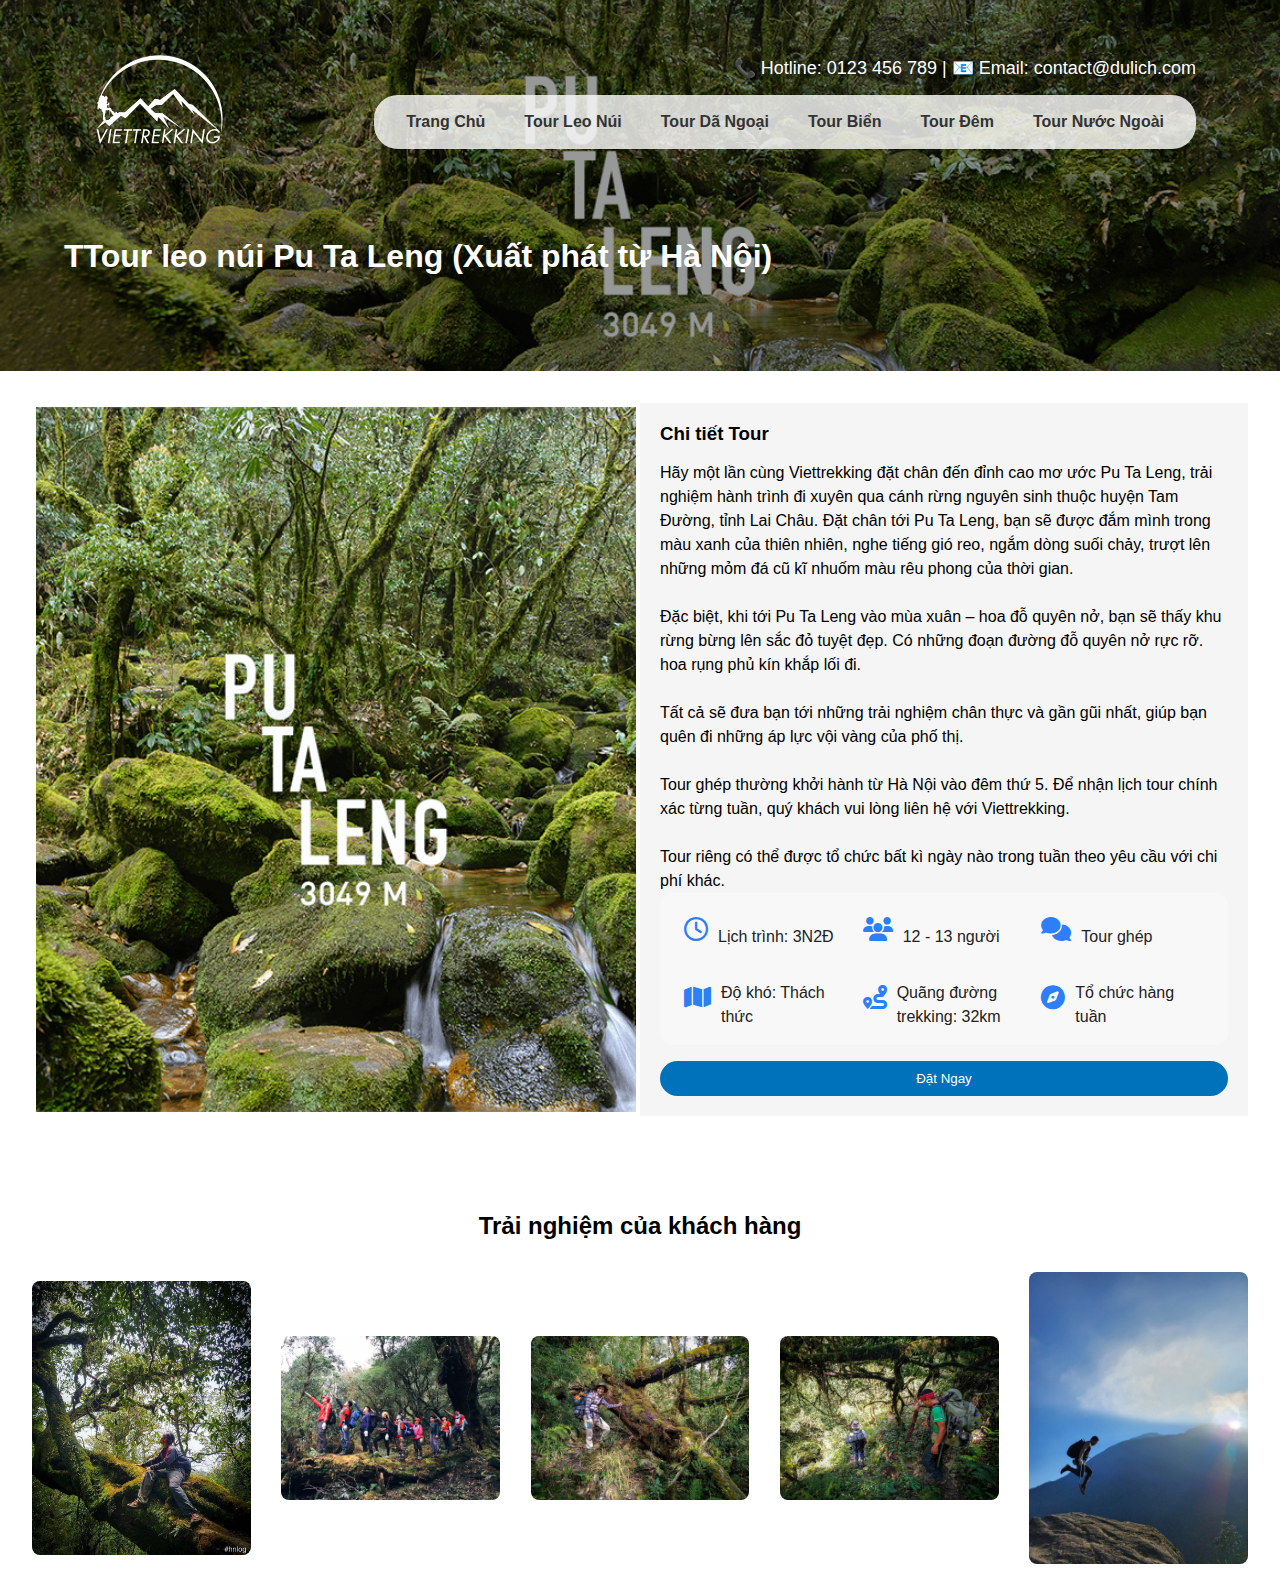
<file: chitiet-puleng.html>
<!DOCTYPE html>
<link rel="stylesheet"
    href="https://cdnjs.cloudflare.com/ajax/libs/font-awesome/6.5.1/css/all.min.css">
<html lang="vi">
    <head>
        <title>Trang Chủ - Du Lịch Ngon</title>
        <link rel="stylesheet" href="style.css">
    </head>
    <body>
        <div class="puleng">
            <header>
                <img src="images/logo-home.png" alt="Logo" class="logo">
                <div>
                    <div class="hotline-contain">
                        <p>📞 Hotline: 0123 456 789 | 📧 Email:
                            contact@dulich.com</p>
                    </div>
                    <nav class="contain-nav">
                        <a href="index.html" target="_blank">Trang Chủ</a>
                        <a href="danhmuc.html" target="_blank">Tour Leo Núi</a>
                        <a>Tour Dã Ngoại</a>
                        <a>Tour Biển</a>
                        <a>Tour Đêm</a>
                        <a>Tour Nước Ngoài</a>
                    </nav>
                </div>

            </header>
            <h1 class="label-detail">TTour leo núi Pu Ta Leng (Xuất phát từ Hà
                Nội)</h1>
        </div>
        <section class="container">
            <div class="image-box">
                <img src="images/putaleng.png" alt="Ảnh minh họa">
            </div>
            <div class="text-box">
                <div>
                    <h3>Chi tiết Tour</h3>
                    <p>
                        Hãy một lần cùng Viettrekking đặt chân đến đỉnh cao mơ
                        ước Pu Ta Leng, trải nghiệm hành trình đi xuyên qua cánh
                        rừng nguyên sinh thuộc huyện Tam Đường, tỉnh Lai Châu.
                        Đặt chân tới Pu Ta Leng, bạn sẽ được đắm mình trong màu
                        xanh của thiên nhiên, nghe tiếng gió reo, ngắm dòng suối
                        chảy, trượt lên những mỏm đá cũ kĩ nhuốm màu rêu phong
                        của thời gian.
                        <br /> <br />
                        Đặc biệt, khi tới Pu Ta Leng vào mùa xuân – hoa đỗ quyên
                        nở, bạn sẽ thấy khu rừng bừng lên sắc đỏ tuyệt đẹp. Có
                        những đoạn đường đỗ quyên nở rực rỡ. hoa rụng phủ kín
                        khắp lối đi.
                        <br /> <br />
                        Tất cả sẽ đưa bạn tới những trải nghiệm chân thực và gần
                        gũi nhất, giúp bạn quên đi những áp lực vội vàng của phố
                        thị.
                        <br /> <br />
                        Tour ghép thường khởi hành từ Hà Nội vào đêm thứ 5. Để
                        nhận lịch tour chính xác từng tuần, quý khách vui lòng
                        liên hệ với Viettrekking.
                        <br /> <br />
                        Tour riêng có thể được tổ chức bất kì ngày nào trong
                        tuần theo yêu cầu với chi phí khác.
                    </p>
                </div>

                <div class="tour-info">
                    <div class="info-item">
                        <i class="fa-regular fa-clock"></i>
                        <p>Lịch trình: 3N2Đ</p>
                    </div>
                    <div class="info-item">
                        <i class="fa-solid fa-users"></i>
                        <p>12 - 13 người</p>
                    </div>
                    <div class="info-item">
                        <i class="fa-solid fa-comments"></i>
                        <p>Tour ghép</p>
                    </div>
                    <div class="info-item">
                        <i class="fa-solid fa-map"></i>
                        <p>Độ khó: Thách thức</p>
                    </div>
                    <div class="info-item">
                        <i class="fa-solid fa-route"></i>
                        <p>Quãng đường trekking: 32km</p>
                    </div>
                    <div class="info-item">
                        <i class="fa-solid fa-compass"></i>
                        <p>Tổ chức hàng tuần</p>
                    </div>
                </div>

                <button class="card-btn"
                    onclick="showAlert('Đặt Tour thành công')">Đặt
                    Ngay</button>
            </div>

        </section>

        <section>
            <h2 style="text-align: center; padding: 32px 0px;">Trải nghiệm
                của khách hàng</h2>
            <div class="image-container">
                <img src="images/putaleng.jpg" alt="Ảnh 1">
                <img src="images/putaleng1.jpg" alt="Ảnh 2">
                <img src="images/putaleng2.jpg" alt="Ảnh 3">
                <img src="images/putaleng3.jpg" alt="Ảnh 4">
                <img src="images/kyquansan-6.png" alt="Ảnh 5">
            </div>
        </section>
    </body>
</html>
</file>
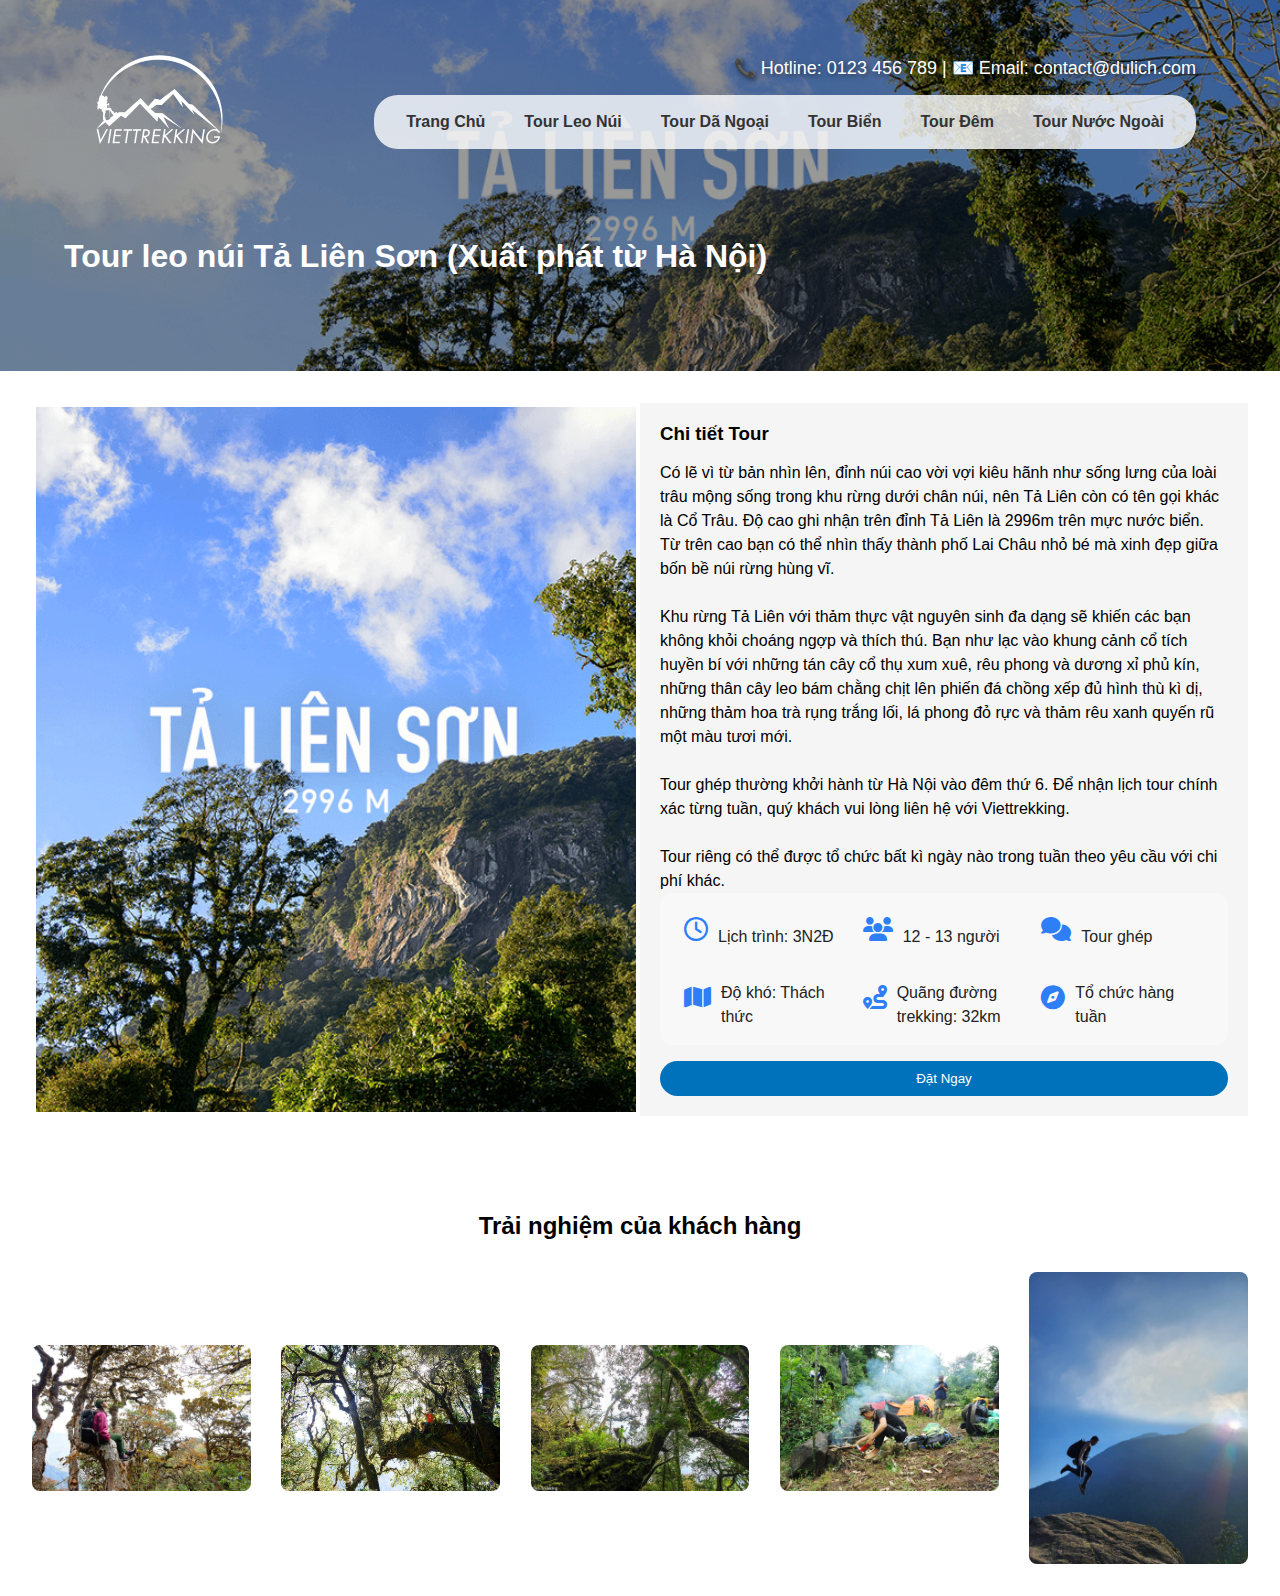
<file: chitiet-talienson.html>
<!DOCTYPE html>
<link rel="stylesheet"
    href="https://cdnjs.cloudflare.com/ajax/libs/font-awesome/6.5.1/css/all.min.css">
<html lang="vi">
    <head>
        <title>Trang Chủ - Du Lịch Ngon</title>
        <link rel="stylesheet" href="style.css">
    </head>
    <body>
        <div class="talienson">
            <header>
                <img src="images/logo-home.png" alt="Logo" class="logo">
                <div>
                    <div class="hotline-contain">
                        <p>📞 Hotline: 0123 456 789 | 📧 Email:
                            contact@dulich.com</p>
                    </div>
                    <nav class="contain-nav">
                        <a href="index.html" target="_blank">Trang Chủ</a>
                        <a href="danhmuc.html" target="_blank">Tour Leo Núi</a>
                        <a>Tour Dã Ngoại</a>
                        <a>Tour Biển</a>
                        <a>Tour Đêm</a>
                        <a>Tour Nước Ngoài</a>
                    </nav>
                </div>

            </header>
            <h1 class="label-detail">Tour leo núi Tả Liên Sơn (Xuất phát từ Hà
                Nội)</h1>
        </div>
        <section class="container">
            <div class="image-box">
                <img src="images/talienson.png" alt="Ảnh minh họa">
            </div>
            <div class="text-box">
                <div>
                    <h3>Chi tiết Tour</h3>
                    <p>
                        Có lẽ vì từ bản nhìn lên, đỉnh núi cao vời vợi kiêu hãnh
                        như sống lưng của loài trâu mộng sống trong khu rừng
                        dưới chân núi, nên Tả Liên còn có tên gọi khác là Cổ
                        Trâu. Độ cao ghi nhận trên đỉnh Tả Liên là 2996m trên
                        mực nước biển. Từ trên cao bạn có thể nhìn thấy thành
                        phố Lai Châu nhỏ bé mà xinh đẹp giữa bốn bề núi rừng
                        hùng vĩ.
                        <br /> <br />
                        Khu rừng Tả Liên với thảm thực vật nguyên sinh đa dạng
                        sẽ khiến các bạn không khỏi choáng ngợp và thích thú.
                        Bạn như lạc vào khung cảnh cổ tích huyền bí với những
                        tán cây cổ thụ xum xuê, rêu phong và dương xỉ phủ kín,
                        những thân cây leo bám chằng chịt lên phiến đá chồng xếp
                        đủ hình thù kì dị, những thảm hoa trà rụng trắng lối, lá
                        phong đỏ rực và thảm rêu xanh quyến rũ một màu tươi mới.
                        <br /> <br />
                        Tour ghép thường khởi hành từ Hà Nội vào đêm thứ 6. Để
                        nhận lịch tour chính xác từng tuần, quý khách vui lòng
                        liên hệ với Viettrekking.
                        <br /> <br />
                        Tour riêng có thể được tổ chức bất kì ngày nào trong
                        tuần theo yêu cầu với chi phí khác.
                    </p>
                </div>

                <div class="tour-info">
                    <div class="info-item">
                        <i class="fa-regular fa-clock"></i>
                        <p>Lịch trình: 3N2Đ</p>
                    </div>
                    <div class="info-item">
                        <i class="fa-solid fa-users"></i>
                        <p>12 - 13 người</p>
                    </div>
                    <div class="info-item">
                        <i class="fa-solid fa-comments"></i>
                        <p>Tour ghép</p>
                    </div>
                    <div class="info-item">
                        <i class="fa-solid fa-map"></i>
                        <p>Độ khó: Thách thức</p>
                    </div>
                    <div class="info-item">
                        <i class="fa-solid fa-route"></i>
                        <p>Quãng đường trekking: 32km</p>
                    </div>
                    <div class="info-item">
                        <i class="fa-solid fa-compass"></i>
                        <p>Tổ chức hàng tuần</p>
                    </div>
                </div>

                <button class="card-btn"
                    onclick="showAlert('Đặt Tour thành công')">Đặt
                    Ngay</button>
            </div>

        </section>

        <section>
            <h2 style="text-align: center; padding: 32px 0px;">Trải nghiệm
                của khách hàng</h2>
            <div class="image-container">
                <img src="images/talienson.jpg" alt="Ảnh 1">
                <img src="images/talienson1.jpg" alt="Ảnh 2">
                <img src="images/talienson2.jpg" alt="Ảnh 3">
                <img src="images/talienson3.jpg" alt="Ảnh 4">
                <img src="images/kyquansan-6.png" alt="Ảnh 5">
            </div>
        </section>
    </body>
</html>
</file>
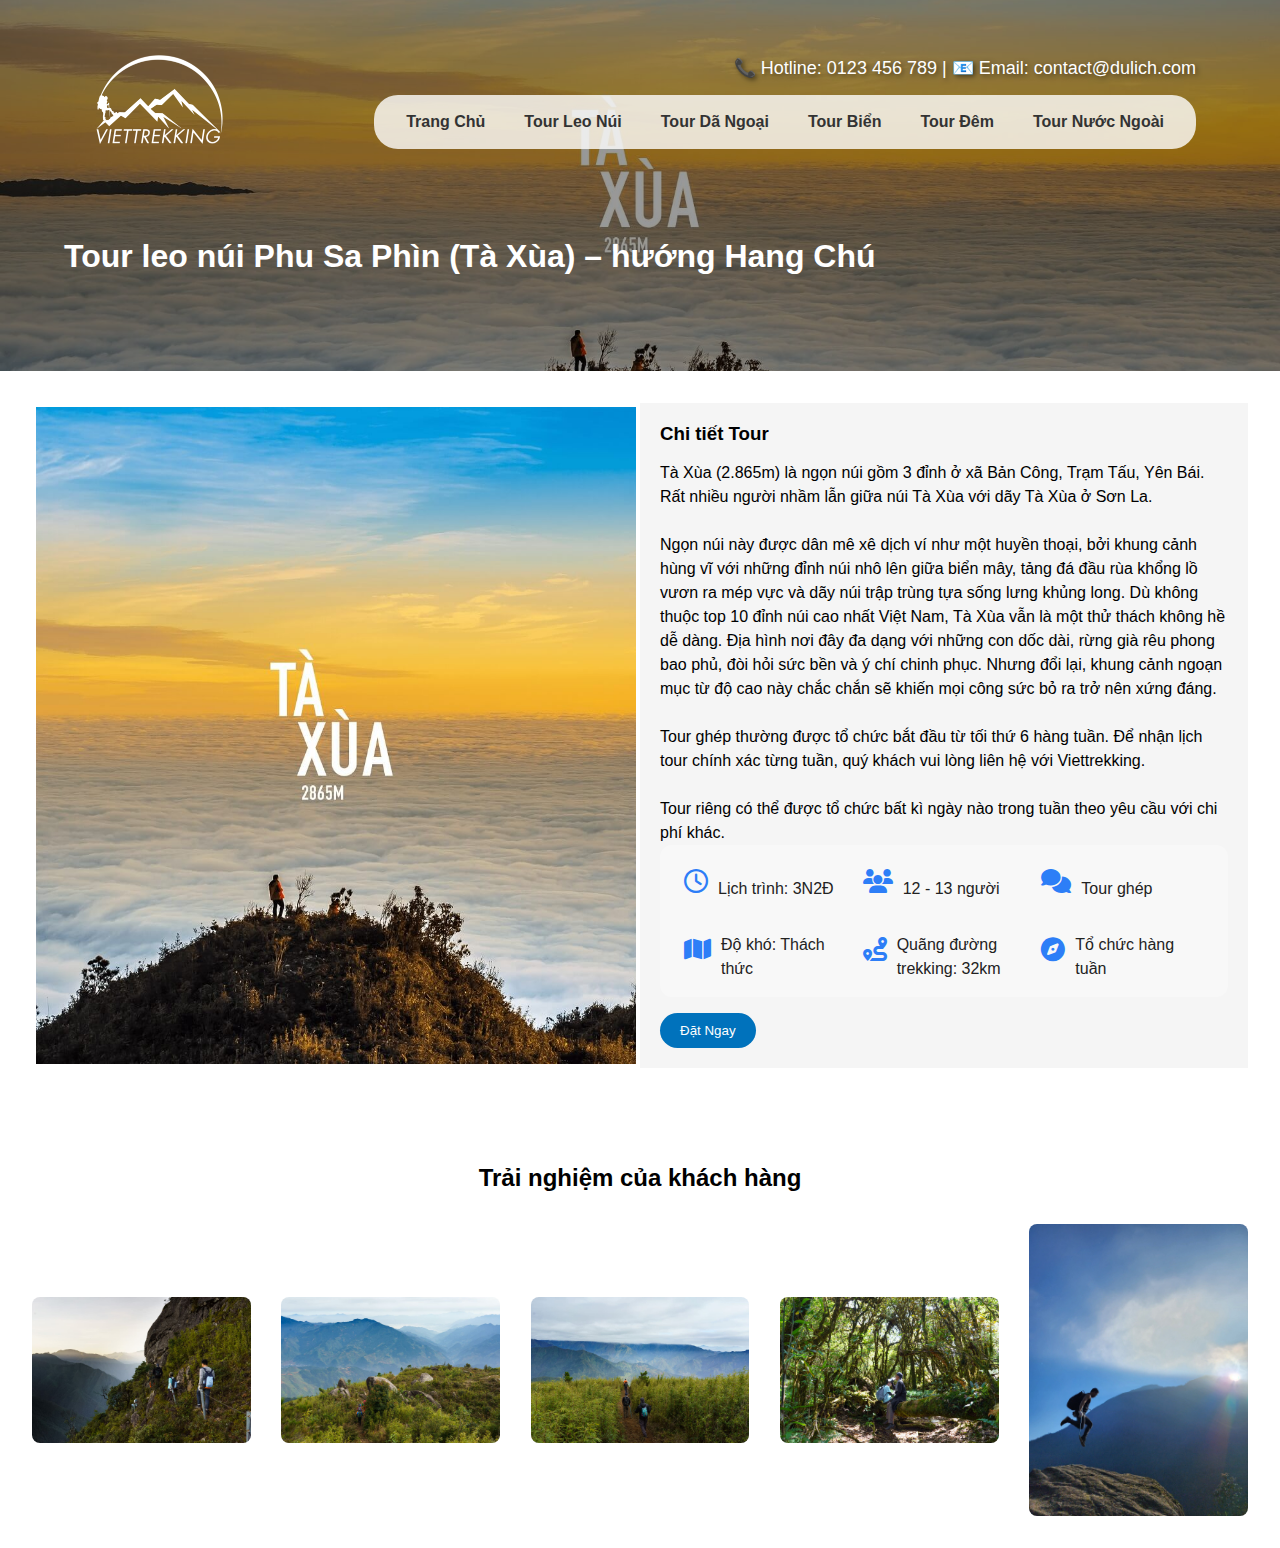
<file: chitiet_taxua.html>
<!DOCTYPE html>
<link rel="stylesheet"
    href="https://cdnjs.cloudflare.com/ajax/libs/font-awesome/6.5.1/css/all.min.css">
<html lang="vi">
    <head>
        <title>Trang Chủ - Du Lịch Ngon</title>
        <link rel="stylesheet" href="style.css">
    </head>
    <body>
        <div class="taxua">
            <header>
                <img src="images/logo-home.png" alt="Logo" class="logo">
                <div>
                    <div class="hotline-contain">
                        <p>📞 Hotline: 0123 456 789 | 📧 Email:
                            contact@dulich.com</p>
                    </div>
                    <nav class="contain-nav">
                        <a href="index.html" target="_blank">Trang Chủ</a>
                        <a href="danhmuc.html" target="_blank">Tour Leo Núi</a>
                        <a>Tour Dã Ngoại</a>
                        <a>Tour Biển</a>
                        <a>Tour Đêm</a>
                        <a>Tour Nước Ngoài</a>
                    </nav>
                </div>

            </header>
            <h1 class="label-detail">Tour leo núi Phu Sa Phìn (Tà Xùa) – hướng
                Hang Chú</h1>
        </div>
        <section class="container">
            <div class="image-box">
                <img src="images/taxua.png" alt="Ảnh minh họa">
            </div>
            <div class="text-box">
                <div>
                    <h3>Chi tiết Tour</h3>
                    <p>
                        Tà Xùa (2.865m) là ngọn núi gồm 3 đỉnh ở xã Bản Công,
                        Trạm Tấu, Yên Bái. Rất nhiều người nhầm lẫn giữa núi Tà
                        Xùa với dãy Tà Xùa ở Sơn La.
                        <br /> </br/>
                        Ngọn núi này được dân mê xê dịch ví như một huyền thoại,
                        bởi khung cảnh hùng vĩ với những đỉnh núi nhô lên giữa
                        biển mây, tảng đá đầu rùa khổng lồ vươn ra mép vực và
                        dãy núi trập trùng tựa sống lưng khủng long. Dù không
                        thuộc top 10 đỉnh núi cao nhất Việt Nam, Tà Xùa vẫn là
                        một thử thách không hề dễ dàng. Địa hình nơi đây đa dạng
                        với những con dốc dài, rừng già rêu phong bao phủ, đòi
                        hỏi sức bền và ý chí chinh phục. Nhưng đổi lại, khung
                        cảnh ngoạn mục từ độ cao này chắc chắn sẽ khiến mọi công
                        sức bỏ ra trở nên xứng đáng.
                        <br /> </br/>
                        Tour ghép thường được tổ chức bắt đầu từ tối thứ 6 hàng
                        tuần. Để nhận lịch tour chính xác từng tuần, quý khách
                        vui lòng liên hệ với Viettrekking.
                        <br /> </br/>
                        Tour riêng có thể được tổ chức bất kì ngày nào trong
                        tuần theo yêu cầu với chi phí khác.
                    </p>

                <div class="tour-info">
                    <div class="info-item">
                        <i class="fa-regular fa-clock"></i>
                        <p>Lịch trình: 3N2Đ</p>
                    </div>
                    <div class="info-item">
                        <i class="fa-solid fa-users"></i>
                        <p>12 - 13 người</p>
                    </div>
                    <div class="info-item">
                        <i class="fa-solid fa-comments"></i>
                        <p>Tour ghép</p>
                    </div>
                    <div class="info-item">
                        <i class="fa-solid fa-map"></i>
                        <p>Độ khó: Thách thức</p>
                    </div>
                    <div class="info-item">
                        <i class="fa-solid fa-route"></i>
                        <p>Quãng đường trekking: 32km</p>
                    </div>
                    <div class="info-item">
                        <i class="fa-solid fa-compass"></i>
                        <p>Tổ chức hàng tuần</p>
                    </div>
                </div>

                <button class="card-btn"
                    onclick="showAlert('Đặt Tour thành công')">Đặt
                    Ngay</button>
            </div>

        </section>

        <section>
            <h2 style="text-align: center; padding: 32px 0px;">Trải nghiệm
                của khách hàng</h2>
            <div class="image-container">
                <img src="images/taxua-2.jpeg" alt="Ảnh 1">
                <img src="images/taxua-3.jpeg" alt="Ảnh 2">
                <img src="images/taxua-4.jpeg" alt="Ảnh 3">
                <img src="images/taxua-1.jpeg" alt="Ảnh 4">
                <img src="images/kyquansan-6.png" alt="Ảnh 5">
            </div>
        </section>
    </body>
</html>
</file>
<file: style.css>
* {
    margin: 0;
    padding: 0;
    box-sizing: border-box;
    font-family: Roboto, sans-serif;
}
.logo {
    width: 20vw;  /* Logo sẽ chiếm 20% chiều rộng màn hình */
    max-width: 150px; /* Giới hạn kích thước tối đa */
    height: auto; /* Đảm bảo không bị méo */
}
header {
    display: flex;
    align-items: center;  /* Căn giữa theo chiều dọc */
    justify-content: space-between; /* Logo bên trái, menu bên phải */
    padding: 10px 20px;
}
nav {
    display: flex; /* Đưa các link vào cùng một hàng */
    gap: 15px; /* Khoảng cách giữa các mục menu */
}

nav a {
    text-decoration: none;
    color: #333;
    font-weight: bold;
    padding: 8px 12px;
}

.root-page {
    background-image: url('images/bg-home.png'); /* Đường dẫn ảnh */
    background-size: cover; /* Phủ toàn bộ màn hình */
    background-position: center; /* Căn giữa ảnh */
    background-repeat: no-repeat; /* Không lặp lại */
    margin: 0;
    padding: 32px 64px;
}

.contain-nav {
    background-color: rgba(255, 255, 255, 0.8); /* Màu nền trắng với độ trong suốt */
    border: 0px solid #333; /* Viền màu đen 2px */
    padding: 10px 20px; /* Tạo khoảng cách bên trong */
    border-radius: 24px; /* Bo góc cho menu */
}

.hotline-contain {
    text-align: right;
    color: #fff;
    margin-bottom: 16px;
    font-size: 18px; /* Điều chỉnh kích thước chữ */
    text-shadow: 2px 2px 5px rgba(0, 0, 0, 0.5); /* Đổ bóng */
}

.txt-homepage {
    text-align: center;
    color: #fff;
    padding: 64px 0px;
}

.tour-list {
    display: flex;
    flex-wrap: wrap; /* Cho phép xuống dòng */
    gap: 20px; /* Khoảng cách giữa các card */
    justify-content: flex-start;
}

.tour-card {
    width: calc(33.33% - 20px); /* Chia đều 3 item trên mỗi dòng, trừ khoảng cách */
    background: white;
    border-radius: 8px;
    box-shadow: 2px 2px 8px rgba(0, 0, 0, 0.2);
    padding: 0px;
    transition: transform 0.3s ease-in-out;

    /* Sử dụng flexbox để đẩy nút xuống dưới */
    display: flex;
    flex-direction: column;
    justify-content: space-between;
}

.tour-card:hover {
    transform: scale(1.05);
}

.tour-card img {
    width: 100%;
    height: 200px;
    object-fit: cover;
    border-radius: 5px;
}

.tour-card h3 {
    margin: 10px 0;
    font-size: 18px;
}

.tour-card p {
    color: #555;
    flex-grow: 1; /* Đẩy nội dung lên trên để giữ nút ở dưới */
    overflow: hidden; /* Ẩn bớt nội dung nếu quá dài */
    text-overflow: ellipsis;
    display: -webkit-box;
    -webkit-line-clamp: 3; /* Giới hạn số dòng */
    -webkit-box-orient: vertical;
}

/* Responsive: Khi màn hình nhỏ hơn 768px, chỉ hiển thị 2 item mỗi dòng */
@media (max-width: 768px) {
    .tour-card {
        width: calc(50% - 20px);
    }
}

/* Khi màn hình nhỏ hơn 480px, mỗi dòng chỉ có 1 item */
@media (max-width: 480px) {
    .tour-card {
        width: 100%;
    }
}

.card-content {
    padding: 16px
}

section {
    padding: 32px;
}
.section-txt {
    text-align: center;
    padding: 32px 0px;
}

.card-btn {
    background-color: #0072bc;
    color: #fff;
    border: none;
    padding: 10px 20px; /* Tạo khoảng cách bên trong */
    border-radius: 24px;
    margin-top: 16px;

    display: inline-block;
    text-decoration: none;
    border: none;
    cursor: pointer;
    transition: background 0.3s;
}

.card-price {
    color: #c22c2c;
    font-size: 20px;
}

img[alt="Banner ƯU Đãi"] {
    width: 100%;  /* Trải ngang toàn bộ màn hình */
    height: 250px; /* Chiều cao cố định */
    object-fit: cover; /* Giữ tỉ lệ ảnh, không bị méo */
    display: block; /* Tránh có khoảng trắng dưới ảnh */
}

.card-discount {
    text-decoration: line-through;
    color: #555;
}

.contain-price-card {
    display: flex;
    align-items: center;
}

.label-detail {
    color: #fff;
    padding: 64px 0px;
}

/* kyquansan  */
.kyquansan {
    position: relative; /* Để chứa lớp phủ */
    background-image: url('images/kyquansan.png');
    background-size: cover;
    background-position: center;
    background-repeat: no-repeat;
    margin: 0;
    padding: 32px 64px;
    color: white; /* Đảm bảo chữ nổi bật */
}

.puleng::before, .talienson::before, .hotao::before, .taxua::before, .kyquansan::before {
    content: ""; /* Bắt buộc để hiển thị */
    position: absolute;
    top: 0;
    left: 0;
    width: 100%;
    height: 100%;
    background: rgba(0, 0, 0, 0.4); /* Màu đen với độ trong suốt 40% */
    z-index: 1; /* Lớp phủ dưới nội dung */
}

/* Đảm bảo nội dung không bị che */
.puleng *, .talienson *, .hotao *, .taxua *, .kyquansan * {
    position: relative;
    z-index: 2;
}

/* kyquansan  */

.container {
    display: flex;
    width: 100%;
}

.image-box {
    width: 50%;
    overflow: hidden; /* Ẩn phần dư khi hover */
}

.image-box img {
    width: 100%;
    height: 100%;
    object-fit: cover; /* Giữ tỉ lệ ảnh, không méo */
    transition: transform 0.3s ease, border 0.3s ease;
    border: 4px solid transparent; /* Viền ban đầu */
}

.image-box:hover img {
    transform: scale(1.05); /* Hiệu ứng phóng to */
}

.text-box {
    width: 50%;
    display: flex;
    flex-direction: column;
    padding: 20px;
    background: #f5f5f5; /* Màu nền nhẹ */
}

.text-box h2 {
    font-size: 24px;
    margin-bottom: 10px;
}

.text-box p {
    font-size: 16px;
    line-height: 1.5;
    margin-top: 16px;
}


.tour-info {
    display: grid;
    grid-template-columns: repeat(3, 1fr); /* Chia 3 cột */
    gap: 16px;
    background: #f8f8f8;
    padding: 16px 24px;
    border-radius: 12px;
}

.info-item {
    display: flex;
    align-items: center;
    gap: 10px;
}

.info-item i {
    font-size: 24px;
    color: #2d7ef7; /* Màu xanh của icon */
}

.info-item p {
    font-size: 16px;
    font-weight: 500;
    color: #222;
}


/* style thu vien anh */
.image-container {
    display: flex;
    justify-content: space-between; /* Dàn đều ảnh */
    align-items: center; /* Căn giữa theo chiều dọc */
    gap: 10px; /* Khoảng cách giữa ảnh */
}

.image-container img {
    width: 18%; /* Mỗi ảnh chiếm khoảng 18% chiều rộng để vừa 5 ảnh */
    height: auto; /* Đảm bảo không bị méo ảnh */
    border-radius: 8px; /* Bo góc nhẹ */
    transition: transform 0.3s ease-in-out; /* Hiệu ứng hover */
}

.image-container img:hover {
    transform: scale(1.1); /* Phóng to nhẹ khi hover */
}

.taxua {
    position: relative; /* Để chứa lớp phủ */
    background-image: url('images/taxua.png');
    background-size: cover;
    background-position: center;
    background-repeat: no-repeat;
    margin: 0;
    padding: 32px 64px;
    color: white; /* Đảm bảo chữ nổi bật */
}

.hotao {
    position: relative; /* Để chứa lớp phủ */
    background-image: url('images/hotao.png');
    background-size: cover;
    background-position: center;
    background-repeat: no-repeat;
    margin: 0;
    padding: 32px 64px;
    color: white; /* Đảm bảo chữ nổi bật */
}

.talienson {
    position: relative; /* Để chứa lớp phủ */
    background-image: url('images/talienson.png');
    background-size: cover;
    background-position: center;
    background-repeat: no-repeat;
    margin: 0;
    padding: 32px 64px;
    color: white; /* Đảm bảo chữ nổi bật */
}

.puleng {
    position: relative; /* Để chứa lớp phủ */
    background-image: url('images/putaleng.png');
    background-size: cover;
    background-position: center;
    background-repeat: no-repeat;
    margin: 0;
    padding: 32px 64px;
    color: white; /* Đảm bảo chữ nổi bật */
}
</file>
